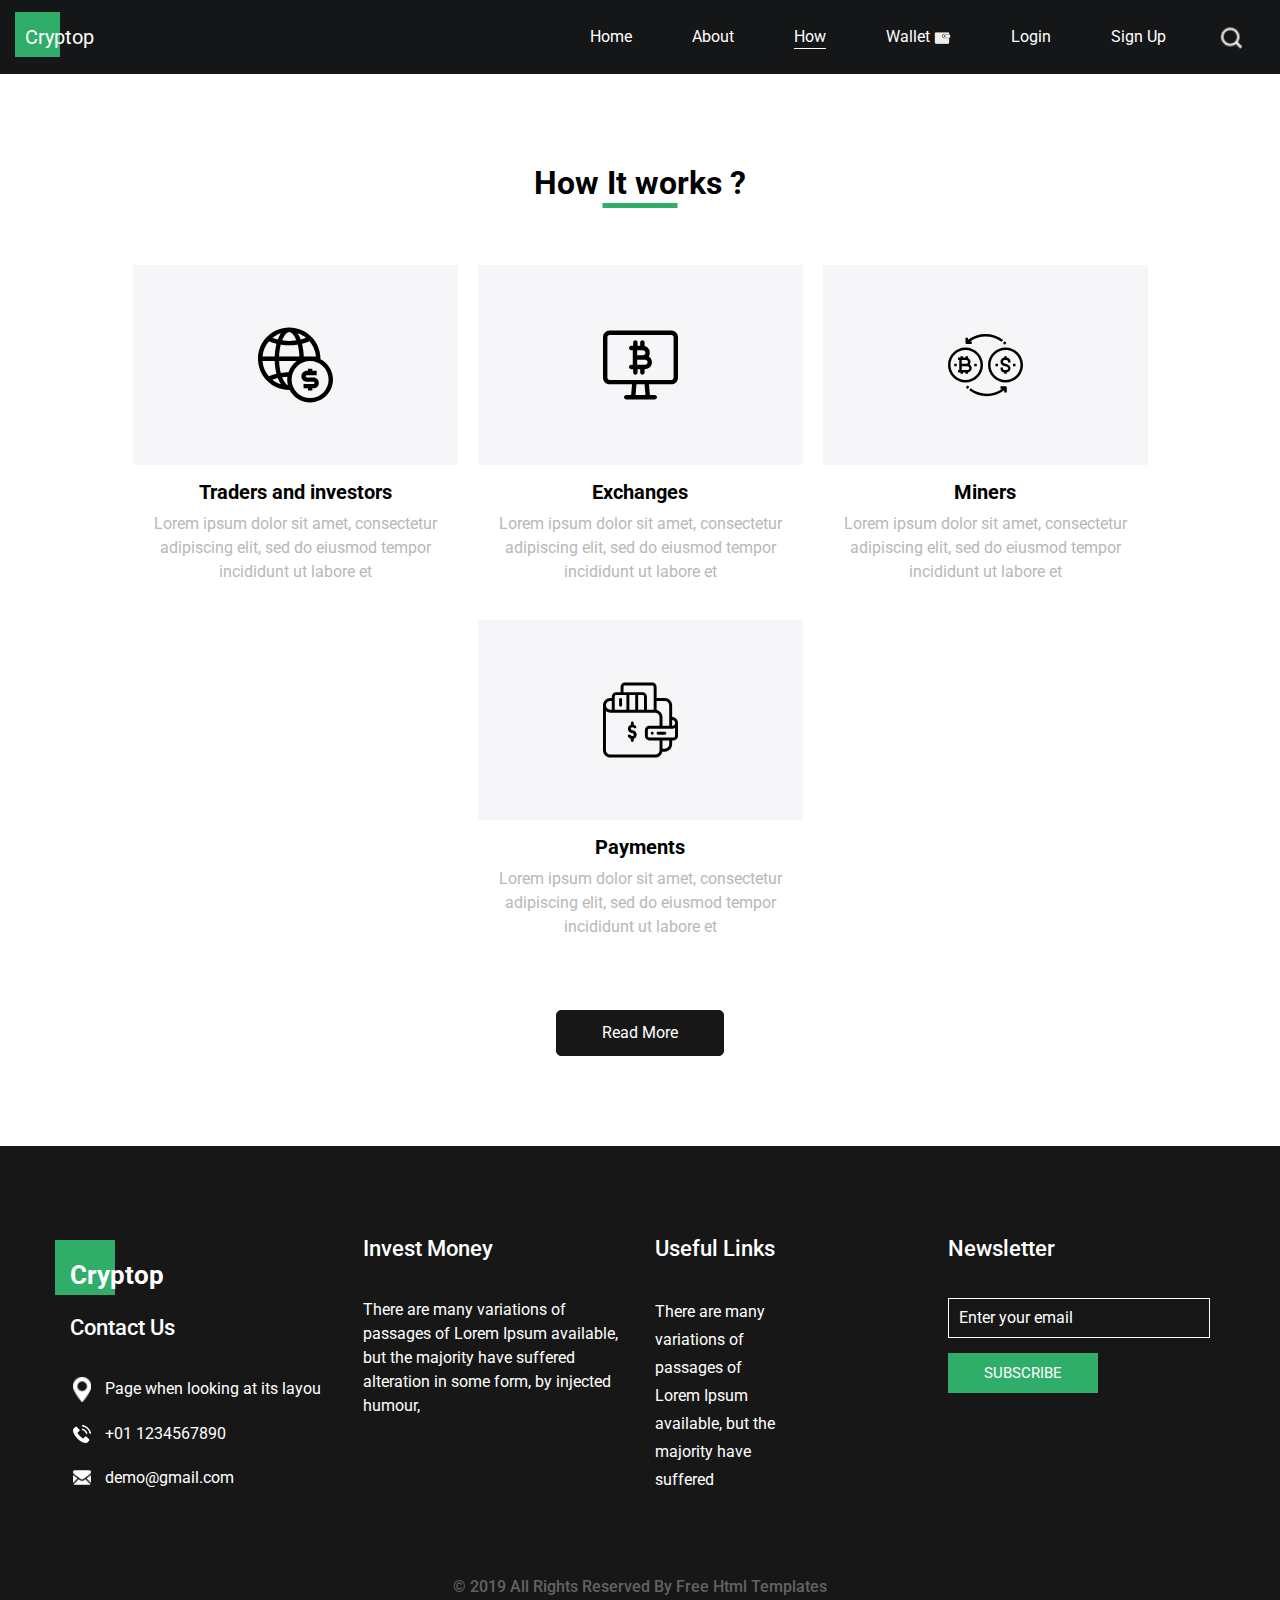
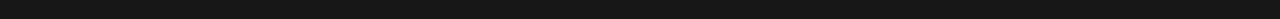
<file: 21880213_Bai10a/resource/template_01/how.html>
<!DOCTYPE html>
<html>

<head>
  <!-- Basic -->
  <meta charset="utf-8" />
  <meta http-equiv="X-UA-Compatible" content="IE=edge" />
  <!-- Mobile Metas -->
  <meta name="viewport" content="width=device-width, initial-scale=1, shrink-to-fit=no" />
  <!-- Site Metas -->
  <meta name="keywords" content="" />
  <meta name="description" content="" />
  <meta name="author" content="" />

  <title>Cryptop</title>

  <!-- slider stylesheet -->
  <!-- slider stylesheet -->
  <link rel="stylesheet" type="text/css"
    href="https://cdnjs.cloudflare.com/ajax/libs/OwlCarousel2/2.3.4/assets/owl.carousel.min.css" />

  <!-- bootstrap core css -->
  <link rel="stylesheet" type="text/css" href="css/bootstrap.css" />

  <!-- fonts style -->
  <link href="https://fonts.googleapis.com/css?family=Roboto:400,700&display=swap" rel="stylesheet" />
  <!-- Custom styles for this template -->
  <link href="css/style.css" rel="stylesheet" />
  <!-- responsive style -->
  <link href="css/responsive.css" rel="stylesheet" />
</head>

<body>
  <div class="hero_area">
    <!-- header section strats -->
    <header class="header_section">
      <div class="container-fluid">
        <nav class="navbar navbar-expand-lg custom_nav-container ">
          <a class="navbar-brand" href="index.html">
            <span>
              Cryptop
            </span>
          </a>
          <button class="navbar-toggler" type="button" data-toggle="collapse" data-target="#navbarSupportedContent"
            aria-controls="navbarSupportedContent" aria-expanded="false" aria-label="Toggle navigation">
            <span class="navbar-toggler-icon"></span>
          </button>

          <div class="collapse navbar-collapse" id="navbarSupportedContent">
            <div class="d-flex ml-auto flex-column flex-lg-row align-items-center">
              <ul class="navbar-nav  ">
                <li class="nav-item ">
                  <a class="nav-link" href="index.html">Home <span class="sr-only">(current)</span></a>
                </li>
                <li class="nav-item ">
                  <a class="nav-link" href="about.html"> About </a>
                </li>
                <li class="nav-item active">
                  <a class="nav-link" href="how.html"> How </a>
                </li>
                <li class="nav-item">
                  <a class="nav-link" href="#">
                    <span>Wallet</span> <img src="images/wallet.png" alt="" />
                  </a>
                </li>
                <li class="nav-item">
                  <a class="nav-link" href="#"> Login</a>
                </li>
                <li class="nav-item">
                  <a class="nav-link" href="#"> Sign Up</a>
                </li>
              </ul>
              <div class="user_option">
                <form class="form-inline my-2 my-lg-0 ml-0 ml-lg-4 mb-3 mb-lg-0">
                  <button class="btn  my-2 my-sm-0 nav_search-btn" type="submit"></button>
                </form>
              </div>
            </div>
          </div>
        </nav>
      </div>
    </header>
    <!-- end header section -->

  </div>

  <!-- how section -->
  <section class="how_section layout_padding">
    <div class="heading_container">
      <h2>
        How It works ?
      </h2>
    </div>
    <div class="how_container">
      <div class="box">
        <div class="img-box">
          <svg xmlns="http://www.w3.org/2000/svg" xmlns:xlink="http://www.w3.org/1999/xlink" version="1.1" id="Capa_1"
            x="0px" y="0px" viewBox="0 0 512 512" style="enable-background:new 0 0 512 512;" xml:space="preserve"
            width="512" height="512">
            <g>
              <path
                d="M426.674,216.389c-0.002-1.379-0.004-2.631-0.004-3.059C426.67,95.51,331.15,0,213.33,0C95.51,0,0,95.51,0,213.33   s95.51,213.34,213.33,213.34c0.321,0,1.527,0.001,3.058,0.003C242.249,477.32,294.917,512,355.688,512   C442.017,512,512,442.017,512,355.688C512,294.918,477.321,242.25,426.674,216.389z M312.565,198.33   c-1.021-31.76-5.29-61.603-12.102-88.021c17.098-4.457,34.222-10.236,51.219-17.272c25.82,29.599,41.23,66.198,44.375,105.293    M327.876,70.176c-12.086,4.518-24.203,8.335-36.289,11.434c-5.954-16.226-12.985-30.55-20.86-42.488   C291.374,45.902,310.688,56.37,327.876,70.176z M170.18,75.197c12.987-27.821,29.523-45.104,43.155-45.104   s30.168,17.283,43.156,45.104c1.876,4.02,3.658,8.231,5.352,12.597c-32.186,5.123-64.813,5.124-97.014,0   C166.522,83.428,168.303,79.217,170.18,75.197z M213.341,121.646c18.139,0,36.28-1.463,54.288-4.389   c1.152-0.187,2.306-0.39,3.46-0.589c6.475,24.82,10.438,52.799,11.458,81.662H144.124c1.019-28.864,4.982-56.845,11.458-81.665   c1.152,0.199,2.303,0.405,3.454,0.591C177.056,120.183,195.197,121.646,213.341,121.646z M155.945,39.119   c-7.877,11.939-14.909,26.266-20.864,42.494c-12.079-3.098-24.192-6.921-36.286-11.441   C115.981,56.366,135.297,45.897,155.945,39.119z M74.986,93.039c17.018,7.041,34.136,12.804,51.224,17.259   c-6.813,26.421-11.083,56.267-12.105,88.032H30.612C33.758,159.236,49.167,122.638,74.986,93.039z M30.612,228.33h83.501   c1.041,31.763,5.339,61.594,12.171,87.999c-0.001,0-0.003,0.001-0.004,0.001c-17.117,4.459-34.264,10.238-51.301,17.297   C49.165,304.022,33.758,267.423,30.612,228.33z M98.781,356.482c12.133-4.536,24.286-8.364,36.399-11.472   c0.003-0.001,0.006-0.001,0.009-0.002c5.997,16.291,13.073,30.673,21.009,42.623C135.448,380.853,116.042,370.35,98.781,356.482z    M155.65,309.96c-6.492-24.801-10.476-52.77-11.515-81.63l120.683,0.162c-26.274,18.804-46.479,45.544-57.11,76.719   c-15.447,0.469-34.298,1.859-48.668,4.189C157.91,309.58,156.78,309.77,155.65,309.96z M170.18,351.178   c-1.839-3.939-3.59-8.056-5.253-12.327c0.001,0,0.002,0,0.003,0c10.132-1.608,24.351-2.703,35.732-3.296   c-0.848,6.592-1.287,13.311-1.287,20.134c0,13.254,1.656,26.121,4.761,38.41C192.872,388.206,180.159,372.554,170.18,351.178z    M445.004,445.004C421.147,468.861,389.427,482,355.688,482s-65.459-13.139-89.316-36.996   c-23.857-23.857-36.996-55.577-36.996-89.316s13.139-65.459,36.996-89.316c23.857-23.857,55.577-36.996,89.316-36.996   s65.459,13.139,89.316,36.996C468.861,290.228,482,321.948,482,355.688S468.861,421.147,445.004,445.004z" />
              <path
                d="M378.022,340.686h-44.67c-4.032,0-7.439-3.407-7.439-7.439s3.407-7.439,7.439-7.439h67.109v-30h-29.704V281.26h-30.001   v14.548h-7.405c-20.645,0-37.439,16.795-37.439,37.439s16.795,37.439,37.439,37.439h44.67c4.032,0,7.439,3.407,7.439,7.439   s-3.407,7.439-7.44,7.439l-67.109,0.003l0.002,30l29.844-0.001v14.466h30v-14.467l7.264,0c20.645,0,37.439-16.795,37.439-37.439   S398.667,340.686,378.022,340.686z" />
            </g>
          </svg>
        </div>
        <div class="detail-box">
          <h5>
            Traders and investors
          </h5>
          <p>
            Lorem ipsum dolor sit amet, consectetur adipiscing elit, sed do
            eiusmod tempor incididunt ut labore et
          </p>
        </div>
      </div>
      <div class="box">
        <div class="img-box">
          <svg id="Capa_1" enable-background="new 0 0 510 510" height="512" viewBox="0 0 510 510" width="512"
            xmlns="http://www.w3.org/2000/svg">
            <path
              d="m465 21.125h-420c-24.813 0-45 20.187-45 45v275.5c0 24.813 20.187 45 45 45h152.393l-6.049 72.25h-33.344c-8.284 0-15 6.716-15 15s6.716 15 15 15h194c8.284 0 15-6.716 15-15s-6.716-15-15-15h-33.343l-6.049-72.25h152.392c24.813 0 45-20.187 45-45v-275.5c0-24.813-20.187-45-45-45zm-176.448 437.745h-67.104l6.049-72.245h55.006zm191.448-117.245c0 8.271-6.729 15-15 15h-420c-8.271 0-15-6.729-15-15v-275.5c0-8.271 6.729-15 15-15h420c8.271 0 15 6.729 15 15z" />
            <path
              d="m311.575 196.458c16.753-27.055 2.261-62.848-28.771-70.554v-24.112c0-8.284-6.716-15-15-15s-15 6.716-15 15v22.719h-17.754v-22.719c0-8.284-6.716-15-15-15s-15 6.716-15 15v22.719h-13.203c-8.284 0-15 6.716-15 15s6.716 15 15 15h10.607v98.729h-10.607c-8.284 0-15 6.716-15 15s6.716 15 15 15h13.203v22.719c0 8.284 6.716 15 15 15s15-6.716 15-15v-22.719h17.754v22.719c0 8.284 6.716 15 15 15s15-6.716 15-15v-22.719c53.06-.001 66.703-62.171 28.771-86.782zm-22.956-24.765c0 9.474-7.708 17.182-17.182 17.182h-38.983v-34.364h38.983c9.474 0 17.182 7.708 17.182 17.182zm-2.648 81.546h-53.517v-34.364h53.517c9.475 0 17.183 7.708 17.183 17.182s-7.709 17.182-17.183 17.182z" />
          </svg>
        </div>
        <div class="detail-box">
          <h5>
            Exchanges

          </h5>
          <p>
            Lorem ipsum dolor sit amet, consectetur adipiscing elit, sed do
            eiusmod tempor incididunt ut labore et
          </p>
        </div>
      </div>
      <div class="box">
        <div class="img-box">
          <svg height="480pt" viewBox="0 -40 480 479" width="480pt" xmlns="http://www.w3.org/2000/svg">
            <path
              d="m112 311.707031c61.855469 0 112-50.144531 112-112s-50.144531-112-112-112-112 50.144531-112 112c.0664062 61.828125 50.171875 111.933594 112 112zm0-208c53.019531 0 96 42.980469 96 96s-42.980469 96-96 96-96-42.980469-96-96c.058594-52.996093 43.003906-95.941406 96-96zm0 0" />
            <path
              d="m256 199.707031c0 61.855469 50.144531 112 112 112s112-50.144531 112-112-50.144531-112-112-112c-61.828125.066407-111.933594 50.171875-112 112zm208 0c0 53.019531-42.980469 96-96 96s-96-42.980469-96-96 42.980469-96 96-96c52.996094.058594 95.941406 43.003907 96 96zm0 0" />
            <path
              d="m120 64.507812h32v-16h-10.398438c60.222657-43.734374 142.070313-42.535156 200.984376 2.953126l9.78125-12.664063c-66.074219-50.957031-158.164063-51.074219-224.367188-.28125v-14.007813h-16v32c0 4.417969 3.582031 8 8 8zm0 0" />
            <path
              d="m362.175781 69.195312 11.648438-10.976562c-3.65625-3.871094-7.527344-7.632812-11.503907-11.199219l-10.640624 12c3.632812 3.207031 7.160156 6.640625 10.496093 10.175781zm0 0" />
            <path
              d="m114.175781 341.195312c3.65625 3.871094 7.527344 7.632813 11.503907 11.199219l10.640624-11.960937c-3.632812-3.199219-7.160156-6.65625-10.496093-10.191406zm0 0" />
            <path
              d="m145.40625 347.957031-9.78125 12.664063c66.074219 50.957031 158.171875 51.074218 224.375.277344v14.007812h16v-32c0-4.417969-3.582031-8-8-8h-32v16h10.398438c-60.222657 43.734375-142.070313 42.535156-200.984376-2.949219zm0 0" />
            <path
              d="m80 255.707031h16v-8h16v8h16v-8.40625c11.644531-1.621093 21.019531-10.382812 23.417969-21.894531 2.398437-11.511719-2.691407-23.289062-12.722657-29.425781 4.871094-6.703125 6.492188-15.230469 4.421876-23.253907-2.066407-8.023437-7.613282-14.699218-15.117188-18.210937v-10.808594h-16v8h-16v-8h-16v8h-16v16h8v64h-8v16h16zm8-88h28c6.628906 0 12 5.371094 12 12 0 6.628907-5.371094 12-12 12h-28zm36 64h-36v-24h36c6.628906 0 12 5.371094 12 12 0 6.628907-5.371094 12-12 12zm0 0" />
            <path d="m168 191.707031h16v16h-16zm0 0" />
            <path d="m40 191.707031h16v16h-16zm0 0" />
            <path d="m304 191.707031h16v16h-16zm0 0" />
            <path d="m416 191.707031h16v16h-16zm0 0" />
            <path
              d="m360 143.707031v8.265625c-12.488281 1.179688-22.4375 10.957032-23.84375 23.421875-1.40625 12.464844 6.117188 24.210938 18.027344 28.144531l22.570312 7.519532c4.9375 1.632812 7.957032 6.613281 7.128906 11.75-.832031 5.136718-5.273437 8.90625-10.476562 8.898437h-10.8125c-5.851562-.007812-10.589844-4.75-10.59375-10.601562v-5.398438h-16v5.398438c.042969 13.644531 10.421875 25.03125 24 26.335937v8.265625h16v-8.265625c12.488281-1.179687 22.4375-10.953125 23.84375-23.421875 1.40625-12.464843-6.117188-24.210937-18.027344-28.144531l-22.570312-7.519531c-4.9375-1.632813-7.957032-6.613281-7.128906-11.75.832031-5.136719 5.273437-8.90625 10.476562-8.898438h10.8125c5.851562.007813 10.589844 4.75 10.59375 10.601563v5.398437h16v-5.398437c-.042969-13.644532-10.421875-25.03125-24-26.335938v-8.265625zm0 0" />
          </svg>
        </div>
        <div class="detail-box">
          <h5>
            Miners
          </h5>
          <p>
            Lorem ipsum dolor sit amet, consectetur adipiscing elit, sed do
            eiusmod tempor incididunt ut labore et
          </p>
        </div>
      </div>
      <div class="box">
        <div class="img-box">
          <svg viewBox="0 0 512 512" xmlns="http://www.w3.org/2000/svg">
            <path
              d="m336 336c-5.519531 0-10 4.480469-10 10s4.480469 10 10 10 10-4.480469 10-10-4.480469-10-10-10zm0 0" />
            <path
              d="m200 326c-5.515625 0-10-4.484375-10-10s4.484375-10 10-10c3.542969 0 7.28125 1.808594 10.816406 5.226562 3.96875 3.839844 10.300782 3.738282 14.140625-.234374 3.839844-3.96875 3.734375-10.296876-.234375-14.136719-5.074218-4.914063-10.152344-7.691407-14.722656-9.207031v-11.648438c0-5.523438-4.476562-10-10-10s-10 4.476562-10 10v11.71875c-11.640625 4.128906-20 15.246094-20 28.28125 0 16.542969 13.457031 30 30 30 5.511719 0 10 4.484375 10 10s-4.488281 10-10 10c-4.273438 0-8.886719-2.6875-12.988281-7.566406-3.550781-4.226563-9.859375-4.773438-14.085938-1.21875-4.230469 3.554687-4.773437 9.863281-1.222656 14.089844 5.347656 6.359374 11.632813 10.789062 18.296875 13.023437v11.671875c0 5.523438 4.476562 10 10 10s10-4.476562 10-10v-11.71875c11.636719-4.128906 20-15.246094 20-28.28125 0-16.542969-13.457031-30-30-30zm0 0" />
            <path
              d="m120 166c5.523438 0 10-4.476562 10-10v-40c0-5.523438-4.476562-10-10-10s-10 4.476562-10 10v40c0 5.523438 4.476562 10 10 10zm0 0" />
            <path
              d="m472 236v-80c0-27.570312-22.429688-50-50-50h-56v-76c0-16.542969-13.457031-30-30-30h-186c-16.542969 0-30 13.457031-30 30v36h-30c-16.542969 0-30 13.457031-30 30v10h-10c-27.570312 0-50 22.429688-50 50v306c0 27.570312 22.429688 50 50 50h306c24.144531 0 44.347656-17.203125 48.992188-40h17.007812c27.570312 0 50-22.429688 50-50v-26h10c16.542969 0 30-13.457031 30-30v-90c0-22.054688-17.945312-40-40-40zm20 40c0 11.046875-8.953125 20-20 20v-40c11.027344 0 20 8.972656 20 20zm-70-150c16.542969 0 30 13.457031 30 30v140h-46v-60c0-24.144531-17.203125-44.347656-40-48.992188v-61.007812zm-282-96c0-5.515625 4.484375-10 10-10h186c5.515625 0 10 4.484375 10 10v156h-46v-90c0-16.542969-13.457031-30-30-30h-130zm100 156v-100h30c5.515625 0 10 4.484375 10 10v90zm-60 0v-100h40v100zm-100-90c0-5.515625 4.484375-10 10-10h70v100h-80zm-30 30h10v60h-7.859375c-16.527344 0-32.140625-11.96875-32.140625-30 0-16.542969 13.457031-30 30-30zm306 366h-306c-16.542969 0-30-13.457031-30-30v-266.617188c8.941406 6.660157 20.171875 10.617188 32.140625 10.617188h303.859375c16.542969 0 30 13.457031 30 30v60h-70c-16.542969 0-30 13.457031-30 30v40c0 16.542969 13.457031 30 30 30h70v66c0 16.542969-13.457031 30-30 30zm96-70c0 16.542969-13.457031 30-30 30h-16v-56h46zm30-46h-166c-5.515625 0-10-4.484375-10-10v-40c0-5.515625 4.484375-10 10-10h156c7.136719 0 13.984375-1.867188 20-5.355469v55.355469c0 5.515625-4.484375 10-10 10zm0 0" />
            <path
              d="m422 336h-46c-5.523438 0-10 4.476562-10 10s4.476562 10 10 10h46c5.523438 0 10-4.476562 10-10s-4.476562-10-10-10zm0 0" />
          </svg>
        </div>
        <div class="detail-box">
          <h5>
            Payments
          </h5>
          <p>
            Lorem ipsum dolor sit amet, consectetur adipiscing elit, sed do
            eiusmod tempor incididunt ut labore et
          </p>
        </div>
      </div>
    </div>
    <div class="btn-box">
      <a href="">
        Read More
      </a>
    </div>
  </section>
  <!-- end how section -->

  <!-- info section -->
  <section class="info_section layout_padding">
    <div class="container">
      <div class="row">
        <div class="col-md-3">
          <div class="info_contact">
            <div class="info_logo">
              <a href="index.html">
                <span>
                  Cryptop
                </span>
              </a>
            </div>
            <h5>
              Contact Us
            </h5>
            <div>
              <div class="img-box">
                <img src="images/location.png" width="18px" alt="" />
              </div>
              <p>
                Page when looking at its layou
              </p>
            </div>
            <div>
              <div class="img-box">
                <img src="images/phone.png" width="18px" alt="" />
              </div>
              <p>
                +01 1234567890
              </p>
            </div>
            <div>
              <div class="img-box">
                <img src="images/envelope.png" width="18px" alt="" />
              </div>
              <p>
                demo@gmail.com
              </p>
            </div>
          </div>
        </div>
        <div class="col-md-3">
          <div class="info_info">
            <h5>
              Invest Money
            </h5>
            <p>
              There are many variations of passages of Lorem Ipsum available, but the majority have suffered alteration
              in some form, by injected humour,
            </p>
          </div>
        </div>

        <div class="col-md-3">
          <div class="info_links">
            <h5>
              Useful Links
            </h5>
            <ul>
              <li>
                <a href="">
                  There are many
                </a>
              </li>
              <li>
                <a href="">
                  variations of
                </a>
              </li>
              <li>
                <a href="">
                  passages of
                </a>
              </li>
              <li>
                <a href="">
                  Lorem Ipsum
                </a>
              </li>
              <li>
                <a href="">
                  available, but the
                </a>
              </li>
              <li>
                <a href="">
                  majority have
                </a>
              </li>
              <li>
                <a href="">
                  suffered
                </a>
              </li>
            </ul>
          </div>
        </div>
        <div class="col-md-3">
          <div class="info_form ">
            <h5>
              Newsletter
            </h5>
            <form action="">
              <input type="email" placeholder="Enter your email" />
              <button>
                Subscribe
              </button>
            </form>
          </div>
        </div>
      </div>
    </div>
  </section>

  <!-- end info_section -->

  <!-- footer section -->
  <section class="container-fluid footer_section">
    <p>
      &copy; 2019 All Rights Reserved By
      <a href="https://html.design/">Free Html Templates</a>
    </p>
  </section>
  <!-- footer section -->

  <script type="text/javascript" src="js/jquery-3.4.1.min.js"></script>
  <script type="text/javascript" src="js/bootstrap.js"></script>
  <script type="text/javascript" src="https://cdnjs.cloudflare.com/ajax/libs/OwlCarousel2/2.3.4/owl.carousel.min.js">
  </script>
  <!-- owl carousel script 
    -->
  <script type="text/javascript">
    $(".owl-carousel").owlCarousel({
      loop: true,
      margin: 0,
      navText: [],
      center: true,
      autoplay: true,
      autoplayHoverPause: true,
      responsive: {
        0: {
          items: 1
        },
        1000: {
          items: 3
        }
      }
    });
  </script>
  <!-- end owl carousel script -->
</body>

</html>
</file>
<file: 21880213_Bai10a/resource/template_01/css/style.css>
body {
  font-family: "Roboto", sans-serif;
  color: #000000;
  background-color: #ffffff;
}

.layout_padding {
  padding: 90px 0;
}

.layout_padding2 {
  padding: 45px 0;
}

.layout_padding2-top {
  padding-top: 45px;
}

.layout_padding2-bottom {
  padding-bottom: 45px;
}

.layout_padding-top {
  padding-top: 90px;
}

.layout_padding-bottom {
  padding-bottom: 90px;
}

.heading_container {
  display: -webkit-box;
  display: -ms-flexbox;
  display: flex;
  -webkit-box-pack: center;
      -ms-flex-pack: center;
          justify-content: center;
  text-align: center;
}

.heading_container h2 {
  font-weight: bold;
  position: relative;
}

.heading_container h2::before {
  content: "";
  position: absolute;
  bottom: -6px;
  left: 50%;
  width: 75px;
  height: 5px;
  background-color: #30ae69;
  -webkit-transform: translateX(-50%);
          transform: translateX(-50%);
}

/*header section*/
.hero_area {
  background-image: url(../images/hero-bg.jpg);
  background-size: cover;
}

.sub_page .hero_area {
  height: auto;
}

.sub_page .who_section.layout_padding {
  padding-top: 0;
}

.hero_area.sub_pages {
  height: auto;
}

.header_section {
  background-color: #151618;
}

.header_section .container-fluid {
  padding-right: 25px;
  padding-left: 25px;
}

.header_section .nav_container {
  margin: 0 auto;
}

.custom_nav-container.navbar-expand-lg .navbar-nav .nav-item .nav-link {
  margin: 10px 30px;
  padding: 0;
  color: #ffffff;
  text-align: center;
  position: relative;
}

.custom_nav-container.navbar-expand-lg .navbar-nav .nav-item .nav-link::after {
  display: none;
  content: "";
  position: absolute;
  left: 0;
  bottom: 0;
  width: 100%;
  height: 1px;
  background-color: #ffffff;
}

.custom_nav-container.navbar-expand-lg .navbar-nav .nav-item.active a::after, .custom_nav-container.navbar-expand-lg .navbar-nav .nav-item:hover a::after {
  display: block;
}

a,
a:hover,
a:focus {
  text-decoration: none;
}

a:hover,
a:focus {
  color: initial;
}

.btn,
.btn:focus {
  outline: none !important;
  -webkit-box-shadow: none;
          box-shadow: none;
}

.user_option {
  display: -webkit-box;
  display: -ms-flexbox;
  display: flex;
  -webkit-box-align: center;
      -ms-flex-align: center;
          align-items: center;
}

.user_option a {
  color: #ffffff;
  margin: 10px 30px;
}

.custom_nav-container .nav_search-btn {
  background-image: url(../images/search-icon.png);
  background-size: 22px;
  background-repeat: no-repeat;
  background-position-y: 7px;
  width: 35px;
  height: 35px;
  padding: 0;
  border: none;
}

.navbar-brand {
  display: -webkit-box;
  display: -ms-flexbox;
  display: flex;
  -webkit-box-align: center;
      -ms-flex-align: center;
          align-items: center;
  position: relative;
}

.navbar-brand span {
  font-size: 20px;
  color: #ffffff;
  position: relative;
  z-index: 3;
}

.navbar-brand::before {
  content: "";
  position: absolute;
  left: -10px;
  bottom: 0;
  width: 45px;
  height: 45px;
  background-color: #30ae69;
  z-index: 2;
}

.custom_nav-container {
  z-index: 99999;
  padding: 15px 0;
}

.custom_nav-container .navbar-toggler {
  outline: none;
}

.custom_nav-container .navbar-toggler .navbar-toggler-icon {
  background-image: url(../images/menu.png);
  background-size: 55px;
}

/*end header section*/
.slider_section {
  height: 90%;
  display: -webkit-box;
  display: -ms-flexbox;
  display: flex;
  -webkit-box-align: center;
      -ms-flex-align: center;
          align-items: center;
  color: #ffffff;
}

.slider_section #carouselExampleIndicators {
  width: 100%;
}

.slider_section .row {
  -webkit-box-align: center;
      -ms-flex-align: center;
          align-items: center;
}

.slider_section .box {
  margin: 125px 0;
}

.slider_section .detail-box h1 {
  font-size: 4rem;
  font-weight: bold;
}

.slider_section .detail-box h2 {
  font-weight: bold;
  font-size: 2.5rem;
}

.slider_section .detail-box p {
  margin-top: 25px;
}

.slider_section .detail-box a {
  display: inline-block;
  padding: 10px 45px;
  background-color: #171717;
  border: 1px solid #171717;
  color: #ffffff;
  border-radius: 5px;
  -webkit-transition: -webkit-transform 0.3s;
  transition: -webkit-transform 0.3s;
  transition: transform 0.3s;
  transition: transform 0.3s, -webkit-transform 0.3s;
  margin-top: 35px;
}

.slider_section .detail-box a:hover {
  -webkit-transform: translateY(-3px);
          transform: translateY(-3px);
  -webkit-box-shadow: 0px 3px 4px 0 rgba(0, 0, 0, 0.2);
          box-shadow: 0px 3px 4px 0 rgba(0, 0, 0, 0.2);
}

.slider_section .img-box img {
  width: 100%;
}

.slider_section #carouselExampleIndicators .carousel-indicators {
  bottom: 45px;
  margin: 0;
  -webkit-box-align: center;
      -ms-flex-align: center;
          align-items: center;
}

.slider_section #carouselExampleIndicators .carousel-indicators li {
  width: 14px;
  height: 14px;
  background-color: transparent;
  border: 2px solid #ffffff;
  border-radius: 100%;
  opacity: 1;
}

.slider_section #carouselExampleIndicators .carousel-indicators li.active {
  border: 4px solid #ffffff;
}

.how_section .how_container {
  display: -webkit-box;
  display: -ms-flexbox;
  display: flex;
  -webkit-box-pack: center;
      -ms-flex-pack: center;
          justify-content: center;
  padding: 45px 60px;
  -ms-flex-wrap: wrap;
      flex-wrap: wrap;
}

.how_section .how_container .box {
  text-align: center;
  margin: 10px;
  min-width: 200px;
  width: 325px;
}

.how_section .how_container .box .img-box {
  display: -webkit-box;
  display: -ms-flexbox;
  display: flex;
  -webkit-box-pack: center;
      -ms-flex-pack: center;
          justify-content: center;
  height: 200px;
  background-color: #f6f5f7;
}

.how_section .how_container .box .img-box svg {
  width: 75px;
  height: auto;
}

.how_section .how_container .box .detail-box {
  margin-top: 15px;
}

.how_section .how_container .box .detail-box h5 {
  font-weight: bold;
  position: relative;
}

.how_section .how_container .box .detail-box h5::before {
  display: none;
  content: "";
  position: absolute;
  bottom: -4px;
  left: 50%;
  width: 75px;
  height: 2px;
  background-color: #30ae69;
  -webkit-transform: translateX(-50%);
          transform: translateX(-50%);
}

.how_section .how_container .box .detail-box p {
  color: #b8b8b8;
}

.how_section .how_container .box:hover .img-box {
  background-color: #30ae69;
}

.how_section .how_container .box:hover .img-box svg {
  fill: #ffffff;
}

.how_section .how_container .box:hover .detail-box {
  margin-top: 15px;
}

.how_section .how_container .box:hover .detail-box h5::before {
  display: block;
}

.how_section .how_container .box:hover .detail-box p {
  color: #393a3c;
}

.how_section .btn-box {
  display: -webkit-box;
  display: -ms-flexbox;
  display: flex;
  -webkit-box-pack: center;
      -ms-flex-pack: center;
          justify-content: center;
}

.how_section .btn-box a {
  display: inline-block;
  padding: 10px 45px;
  background-color: #171717;
  border: 1px solid #171717;
  color: #ffffff;
  border-radius: 5px;
  -webkit-transition: -webkit-transform 0.3s;
  transition: -webkit-transform 0.3s;
  transition: transform 0.3s;
  transition: transform 0.3s, -webkit-transform 0.3s;
}

.how_section .btn-box a:hover {
  -webkit-transform: translateY(-3px);
          transform: translateY(-3px);
  -webkit-box-shadow: 0px 3px 4px 0 rgba(0, 0, 0, 0.2);
          box-shadow: 0px 3px 4px 0 rgba(0, 0, 0, 0.2);
}

.about_section {
  text-align: center;
}

.about_section .box {
  display: -webkit-box;
  display: -ms-flexbox;
  display: flex;
  -webkit-box-orient: vertical;
  -webkit-box-direction: normal;
      -ms-flex-direction: column;
          flex-direction: column;
  -webkit-box-align: center;
      -ms-flex-align: center;
          align-items: center;
}

.about_section .box .img-box {
  display: -webkit-box;
  display: -ms-flexbox;
  display: flex;
  -webkit-box-pack: center;
      -ms-flex-pack: center;
          justify-content: center;
  margin-top: 25px;
}

.about_section .box .img-box img {
  max-width: 100%;
  -webkit-filter: drop-shadow(0px 36px 13px rgba(0, 0, 0, 0.3));
          filter: drop-shadow(0px 36px 13px rgba(0, 0, 0, 0.3));
}

.about_section .btn-box {
  display: -webkit-box;
  display: -ms-flexbox;
  display: flex;
  -webkit-box-pack: center;
      -ms-flex-pack: center;
          justify-content: center;
}

.about_section .btn-box a {
  display: inline-block;
  padding: 10px 45px;
  background-color: #171717;
  border: 1px solid #171717;
  color: #ffffff;
  border-radius: 5px;
  -webkit-transition: -webkit-transform 0.3s;
  transition: -webkit-transform 0.3s;
  transition: transform 0.3s;
  transition: transform 0.3s, -webkit-transform 0.3s;
  margin-top: 35px;
}

.about_section .btn-box a:hover {
  -webkit-transform: translateY(-3px);
          transform: translateY(-3px);
  -webkit-box-shadow: 0px 3px 4px 0 rgba(0, 0, 0, 0.2);
          box-shadow: 0px 3px 4px 0 rgba(0, 0, 0, 0.2);
}

section.app_section {
  color: #ffffff;
  background: -webkit-gradient(linear, left top, right top, from(#30ae69), to(#072e85));
  background: linear-gradient(to right, #30ae69, #072e85);
}

section.app_section .row {
  -webkit-box-align: center;
      -ms-flex-align: center;
          align-items: center;
}

section.app_section .detail-box h2 {
  font-weight: bold;
  margin-bottom: 20px;
}

section.app_section .detail-box .download_box {
  margin-top: 55px;
  max-width: 45px 0;
  display: -webkit-box;
  display: -ms-flexbox;
  display: flex;
  -webkit-box-align: center;
      -ms-flex-align: center;
          align-items: center;
}

section.app_section .detail-box .download_box h5 {
  margin-right: 25px;
}

section.app_section .detail-box .download_box .btn-box {
  display: -webkit-box;
  display: -ms-flexbox;
  display: flex;
}

section.app_section .detail-box .download_box .btn-box a {
  display: -webkit-box;
  display: -ms-flexbox;
  display: flex;
  margin: 0 5px;
}

section.app_section .detail-box .download_box .btn-box a img {
  max-width: 100%;
}

section.app_section .img-box {
  display: -webkit-box;
  display: -ms-flexbox;
  display: flex;
  -webkit-box-pack: center;
      -ms-flex-pack: center;
          justify-content: center;
  -webkit-transform: scale(1.07) translateY(-14px);
          transform: scale(1.07) translateY(-14px);
}

section.app_section .img-box img {
  width: 85%;
}

.auto_section {
  text-align: center;
}

.auto_section .box {
  display: -webkit-box;
  display: -ms-flexbox;
  display: flex;
  -webkit-box-orient: vertical;
  -webkit-box-direction: normal;
      -ms-flex-direction: column;
          flex-direction: column;
  -webkit-box-align: center;
      -ms-flex-align: center;
          align-items: center;
}

.auto_section .box .img-box {
  display: -webkit-box;
  display: -ms-flexbox;
  display: flex;
  -webkit-box-pack: center;
      -ms-flex-pack: center;
          justify-content: center;
  margin-top: 5px;
}

.auto_section .box .img-box img {
  max-width: 100%;
}

.auto_section .btn-box {
  display: -webkit-box;
  display: -ms-flexbox;
  display: flex;
  -webkit-box-pack: center;
      -ms-flex-pack: center;
          justify-content: center;
}

.auto_section .btn-box a {
  display: inline-block;
  padding: 10px 45px;
  background-color: #171717;
  border: 1px solid #171717;
  color: #ffffff;
  border-radius: 5px;
  -webkit-transition: -webkit-transform 0.3s;
  transition: -webkit-transform 0.3s;
  transition: transform 0.3s;
  transition: transform 0.3s, -webkit-transform 0.3s;
  margin-top: 35px;
}

.auto_section .btn-box a:hover {
  -webkit-transform: translateY(-3px);
          transform: translateY(-3px);
  -webkit-box-shadow: 0px 3px 4px 0 rgba(0, 0, 0, 0.2);
          box-shadow: 0px 3px 4px 0 rgba(0, 0, 0, 0.2);
}

.client_section .box {
  display: -webkit-box;
  display: -ms-flexbox;
  display: flex;
  -webkit-box-align: center;
      -ms-flex-align: center;
          align-items: center;
  width: 65%;
  margin: 45px auto;
}

.client_section .box .client_id {
  display: -webkit-box;
  display: -ms-flexbox;
  display: flex;
  -webkit-box-orient: vertical;
  -webkit-box-direction: normal;
      -ms-flex-direction: column;
          flex-direction: column;
  -webkit-box-align: center;
      -ms-flex-align: center;
          align-items: center;
  padding: 10px 40px 5px 15px;
  text-align: center;
  position: relative;
  margin-right: 25px;
}

.client_section .box .client_id .img-box {
  width: 175px;
}

.client_section .box .client_id .img-box img {
  width: 100%;
}

.client_section .box .client_id .name {
  margin-top: 15px;
}

.client_section .box .client_id .name h5 {
  text-transform: uppercase;
  font-size: 18px;
}

.client_section .box .client_id .name h6 {
  color: #6d6c6c;
}

.client_section .box .client_id:before {
  content: "";
  position: absolute;
  top: 0;
  left: 0;
  width: 100%;
  height: 100%;
  background-color: #ffffff;
  z-index: -1;
  -webkit-clip-path: polygon(0 14%, 89% 14%, 89% 48%, 100% 53%, 89% 58%, 89% 100%, 0 100%);
          clip-path: polygon(0 14%, 89% 14%, 89% 48%, 100% 53%, 89% 58%, 89% 100%, 0 100%);
}

.client_section .box .client_id:after {
  content: "";
  position: absolute;
  top: 17%;
  left: 3%;
  width: 85%;
  height: 85%;
  background-color: rgba(0, 0, 0, 0.2);
  z-index: -2;
  -webkit-filter: blur(25px);
          filter: blur(25px);
}

.client_section .btn-box {
  display: -webkit-box;
  display: -ms-flexbox;
  display: flex;
  -webkit-box-pack: center;
      -ms-flex-pack: center;
          justify-content: center;
}

.client_section .btn-box a {
  display: inline-block;
  padding: 10px 45px;
  background-color: #171717;
  border: 1px solid #171717;
  color: #ffffff;
  border-radius: 5px;
  -webkit-transition: -webkit-transform 0.3s;
  transition: -webkit-transform 0.3s;
  transition: transform 0.3s;
  transition: transform 0.3s, -webkit-transform 0.3s;
  margin-top: 25px;
}

.client_section .btn-box a:hover {
  -webkit-transform: translateY(-3px);
          transform: translateY(-3px);
  -webkit-box-shadow: 0px 3px 4px 0 rgba(0, 0, 0, 0.2);
          box-shadow: 0px 3px 4px 0 rgba(0, 0, 0, 0.2);
}

.info_section {
  background-color: #171717;
  color: #ffffff;
  padding: 90px 0 45px 0;
}

.info_section h5 {
  margin-bottom: 35px;
  font-size: 22px;
}

.info_section .info_contact .info_logo a {
  position: relative;
}

.info_section .info_contact .info_logo a span {
  color: #ffffff;
  font-size: 26px;
  font-weight: bold;
  position: relative;
  z-index: 3;
}

.info_section .info_contact .info_logo a::before {
  content: "";
  position: absolute;
  left: -15px;
  bottom: 0;
  width: 60px;
  height: 55px;
  background-color: #30ae69;
  z-index: 2;
}

.info_section .info_contact .img-box {
  width: 35px;
  display: -webkit-box;
  display: -ms-flexbox;
  display: flex;
  -webkit-box-pack: center;
      -ms-flex-pack: center;
          justify-content: center;
}

.info_section .info_contact p {
  margin: 0;
}

.info_section .info_contact > div {
  display: -webkit-box;
  display: -ms-flexbox;
  display: flex;
  -webkit-box-align: center;
      -ms-flex-align: center;
          align-items: center;
  margin: 20px 0;
}

.info_section .info_contact > div img {
  height: auto;
  margin-right: 12px;
}

.info_section .info_links ul {
  padding: 0;
}

.info_section .info_links ul li {
  list-style-type: none;
}

.info_section .info_links ul li a {
  display: inline-block;
  color: #ffffff;
  margin: 2px 0;
}

.info_section .info_form form input {
  outline: none;
  width: 100%;
  padding: 7px 10px;
  border: 1px solid #ffffff;
  background-color: transparent;
  color: #ffffff;
}

.info_section .info_form form input::-webkit-input-placeholder {
  color: #ffffff;
}

.info_section .info_form form input:-ms-input-placeholder {
  color: #ffffff;
}

.info_section .info_form form input::-ms-input-placeholder {
  color: #ffffff;
}

.info_section .info_form form input::placeholder {
  color: #ffffff;
}

.info_section .info_form form button {
  display: inline-block;
  padding: 8px 35px;
  background-color: #30ae69;
  border: 1px solid #30ae69;
  color: #ffffff;
  border-radius: 0;
  -webkit-transition: -webkit-transform 0.3s;
  transition: -webkit-transform 0.3s;
  transition: transform 0.3s;
  transition: transform 0.3s, -webkit-transform 0.3s;
  margin-top: 15px;
  text-transform: uppercase;
  font-size: 15px;
}

.info_section .info_form form button:hover {
  -webkit-transform: translateY(-3px);
          transform: translateY(-3px);
  -webkit-box-shadow: 0px 3px 4px 0 rgba(0, 0, 0, 0.2);
          box-shadow: 0px 3px 4px 0 rgba(0, 0, 0, 0.2);
}

/* footer section*/
.footer_section {
  background-color: #171717;
  font-weight: 500;
  display: -webkit-box;
  display: -ms-flexbox;
  display: flex;
  -webkit-box-pack: center;
      -ms-flex-pack: center;
          justify-content: center;
}

.footer_section p {
  padding: 20px;
  color: #636363;
  margin: 0 auto;
  text-align: center;
}

.footer_section a {
  color: #636363;
}

/* end footer section*/
/*# sourceMappingURL=style.css.map */
</file>
<file: 21880213_Bai10a/resource/template_01/css/responsive.css>
@media (max-width: 1120px) {}

@media (max-width: 992px) {

    .custom_nav-container .nav_search-btn {
        background-position: center;
        margin-top: 10px;
    }

    .slider_section .box {
        margin: 75px 0 125px 0;
    }

    .client_section .box {
        width: 90%;
    }
}

@media (max-width: 768px) {
    .slider_section .detail-box {
        text-align: center;
        margin-bottom: 45px;
    }

    .info_section .col-md-3 {
        text-align: center;
    }

    .info_section .col-md-3:not(:nth-last-child(1)) {
        margin-bottom: 35px;
    }

    .info_section .col-md-3>div {
        display: flex;
        flex-direction: column;
        align-items: center;
    }

    section.app_section {
        padding: 65px 0;
    }

    section.app_section .img-box {
        transform: none;
        margin-top: 35px;
    }

    section.app_section .detail-box {
        text-align: center;
    }

    .client_section .box {
        width: 100%;
    }

    .info_section .info_contact .info_logo {
        margin-bottom: 45px;
    }

    .info_section .info_form form input {
        text-align: center;
    }
}


@media (max-width: 576px) {
    .slider_section .detail-box h1 {
        font-size: 3.5rem;
    }

    .slider_section .detail-box h2 {
        font-size: 2.2rem;
    }

    section.app_section .detail-box .download_box {
        flex-direction: column;
    }

    section.app_section .detail-box .download_box .btn-box {
        margin-top: 15px;
    }

    .client_section .box {
        flex-direction: column;
        align-items: center;
        text-align: center;
    }

    .client_section .box .client_id {
        margin: 0;
        margin-bottom: 15px;
    }

    .client_section .box .client_id {
        padding: 15px;
    }

    .client_section .box .client_id::before {
        clip-path: none;
    }

    .client_section .box .client_id::after {
        top: 3%;
        left: 0%;
        width: 100%;
        height: 100%;
        background-color: rgba(0, 0, 0, 0.1);
        filter: blur(10px);

    }
}

@media (max-width: 480px) {}

@media (max-width: 420px) {
    .slider_section .detail-box h1 {
        font-size: 2.5rem;
    }

    .slider_section .detail-box h2 {
        font-size: 1.8rem;
    }
}

@media (max-width: 360px) {}

@media (min-width: 1200px) {
    .container {
        max-width: 1170px;
    }
}
</file>
